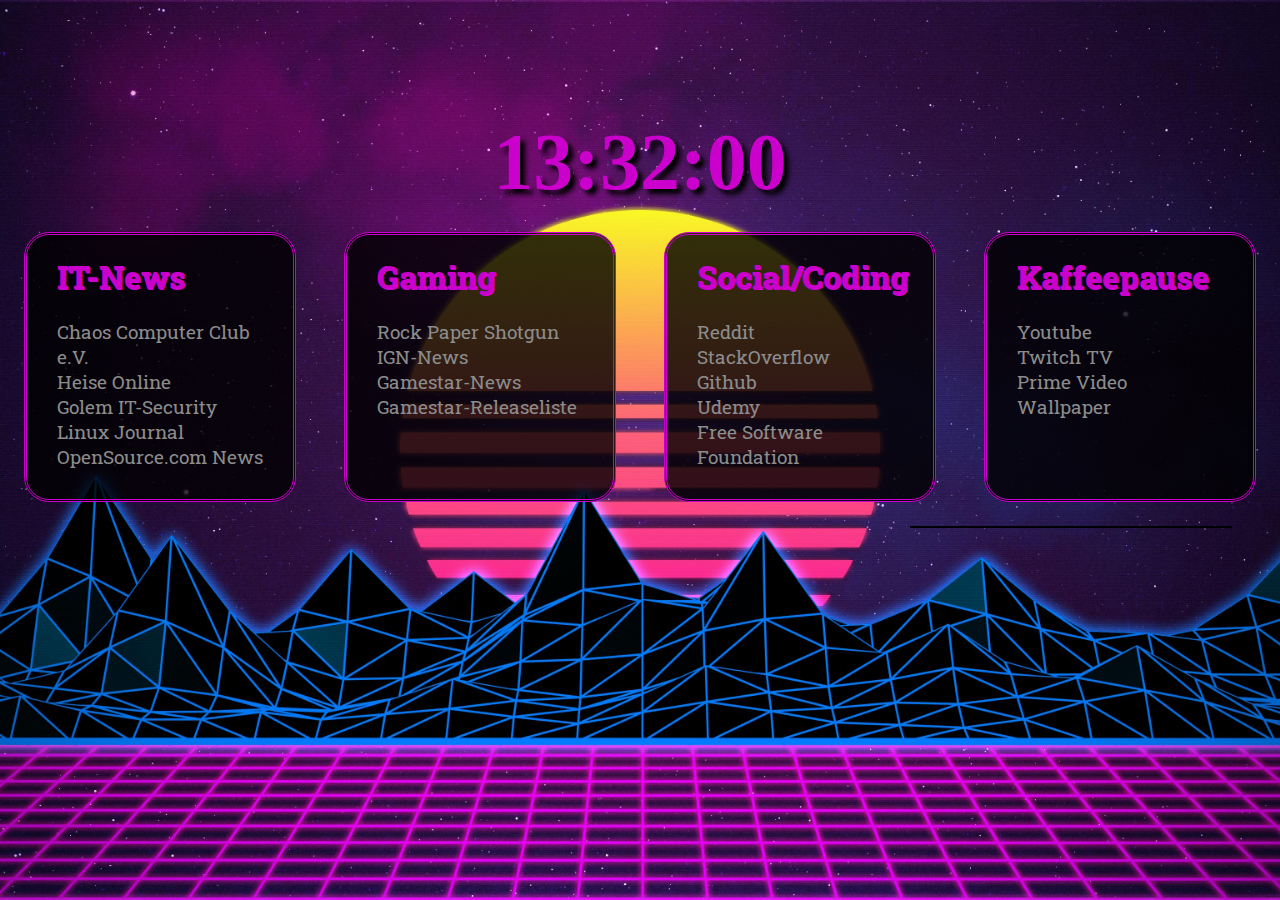
<file: personal_homepage/index.html>
<!DOCTYPE html>
<html lang="en">
<head>
  <meta charset="UTF-8">
  <meta http-equiv="X-UA-Compatible" content="IE=edge">
  <meta name="viewport" content="width=device-width, initial-scale=1.0">
  <title>Homepage</title>
  <link rel="stylesheet" href="styles.css">
  <script src="script.js" defer></script>
  <link rel="preconnect" href="https://fonts.googleapis.com">
  <link rel="preconnect" href="https://fonts.gstatic.com" crossorigin>
  <link href="https://fonts.googleapis.com/css2?family=Roboto+Slab:wght@300;400;500;700;800&display=swap" rel="stylesheet">
</head>
<body>
  <div id="search">
    <input type="text" 
    name="search-field" 
    id="search-field">
  </div>

  <div id="clock"></div>
  
  <div class="section-container">
    <!-- Die einzelnen Child-Elemente der Flexbox (row) hier als link-container benannt, zur besseren Übersicht welche Elemente das Layout angeben -->
    <!-- Die Columns dienen hier als Container für unsere Linksammlungen -->
    <div class="link-container">
      <!-- Überschrift für die Link-Container -->
      <h1>IT-News</h1>
      <!-- Eine Sammlung an Links für häufig besuchte Webseiten -->
      <ul>
        <!-- Individuelle Links als sogenannte List-Items -->
        <li>
          <a href="https://www.ccc.de/en">Chaos Computer Club e.V.</a>
        </li>
        <li>
          <a href="https://www.heise.de">Heise Online</a>
        </li>
        <li>
          <a href="https://www.golem.de/specials/it-sicherheit/">Golem IT-Security</a>
        </li>
        <li>
          <a href="https://www.linuxjournal.com">Linux Journal</a>
        </li>
        <li>
          <a href="https://opensource.com/tags/news">OpenSource.com News</a>
        </li>
      </ul>
    </div>
    <div class="link-container">
      <h1>Gaming</h1>
      <ul>
        <li>
          <a target="_blank" href="https://www.rockpapershotgun.com/">Rock Paper Shotgun</a>
        </li>
        <li>
          <a target="_blank" href="https://de.ign.com/article/news">IGN-News</a>
        </li>
        <li>
          <a target="_blank" href="https://www.gamestar.de/news/">Gamestar-News</a>
        </li>
        <li>
          <a target="_blank" href="https://www.gamestar.de/releaseliste/">Gamestar-Releaseliste</a>
        </li>
      </ul>
    </div>
    <div class="link-container">
      <h1>Social/Coding</h1>
      <ul>
        <li>
          <a target="_blank" href="https://www.reddit.com/">Reddit</a>
        </li>
        <li>
          <a target="_blank" href="https://www.stackoverflow.com/">StackOverflow</a>
        </li>
        <li>
          <a target="_blank" href="https://www.github.com/">Github</a>
        </li>
        <li>
          <a target="_blank" href="https://www.udemy.com/">Udemy</a>
        </li>
        <li>
          <a target="_blank" href="https://www.fsf.org/">Free Software Foundation</a>
        </li>
      </ul>
    </div>
    <div class="link-container">
      <h1>Kaffeepause</h1>
      <ul>
        <li>
          <a target="_blank" href="https://www.youtube.com/">Youtube</a>
        </li>
        <li>
          <a target="_blank" href="https://www.twitch.tv/">Twitch TV</a>
        </li>
        <li>
          <a target="_blank" href="https://www.primevideo.com/">Prime Video</a>
        </li>
        <li>
          <a target="_blank" href='https://www.freepik.com/search?format=search&query=background&selection=1&type=vector'>Wallpaper</a>
        </li>
      </ul>
    </div>
  </div>
  <div id="quote-box"></div>
</body>
</html>
</file>
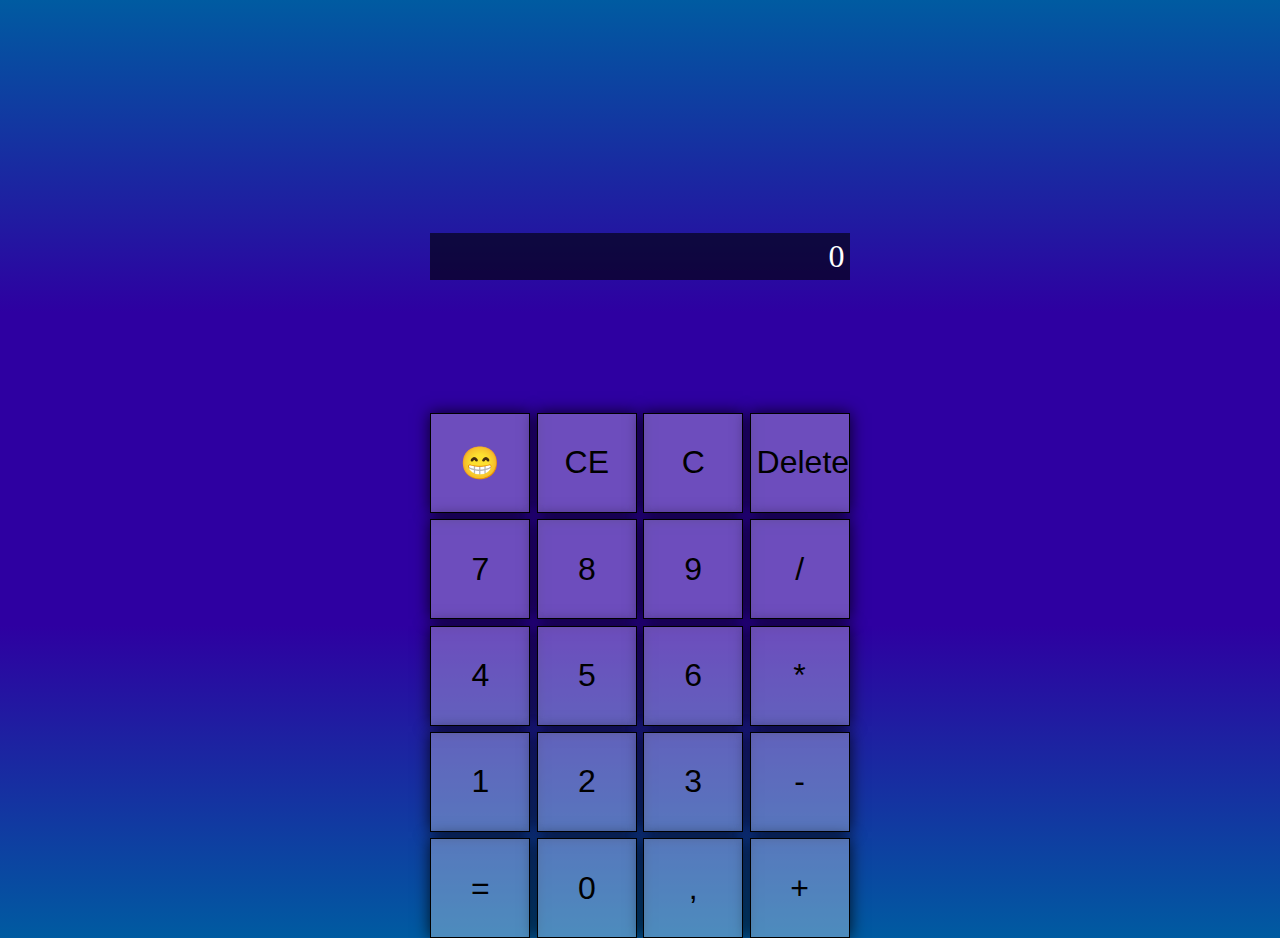
<file: taschenrechner/index.html>
<!DOCTYPE html>
<html lang="en">
  <head>
    <meta charset="UTF-8" />
    <meta http-equiv="X-UA-Compatible" content="IE=edge" />
    <meta name="viewport" content="width=device-width, initial-scale=1.0" />
    <title>Taschenrechner</title>
    <script src="script.js" defer></script>
    <link rel="stylesheet" href="styles.css" />
    <!-- <style>
        .container {
            width: 60%;
            height: 60%;
            display: flex;
            font-size: 2em;
            flex-wrap: wrap;
        }
        input {
            width: 100%;
            font-size: 1.6em;
        }
        #result {
            font-size: 2em;
            text-decoration: underline;
        }
        /* #result:hover {
            background-color: blue;
        } */
        #result::before {
            content: '= ';
        }
        button {
            font-size: 1.4em;
            font-weight: 500;
        }
    </style> -->
  </head>
  <body>
    <!-- <div class="container">
        <input type="text" name="num1" id="num1">
        <input type="text" name="num2" id="num2">
        <button type="button" id="btn">Berechnen</button>
        <div id="result">200</div>
    </div> -->
    <div class="calculator-grid">
      <div class="title"></div>
      <div class="display">
        <div class="interim-result"></div>
        <div class="result">0</div>
      </div>
      <!-- data-smile == Attribut -->
      <button data-smile>😁</button>
      <button data-ce>CE</button>
      <button data-c>C</button>
      <button data-delete>Delete</button>
      <button data-number>7</button>
      <button data-number>8</button>
      <button data-number>9</button>
      <button data-operation>/</button>
      <button data-number>4</button>
      <button data-number>5</button>
      <button data-number>6</button>
      <button data-operation>*</button>
      <button data-number>1</button>
      <button data-number>2</button>
      <button data-number>3</button>
      <button data-operation>-</button>
      <button data-equals>=</button>
      <button data-number>0</button>
      <button data-number>,</button>
      <button data-operation>+</button>
    </div>
  </body>
</html>
</file>
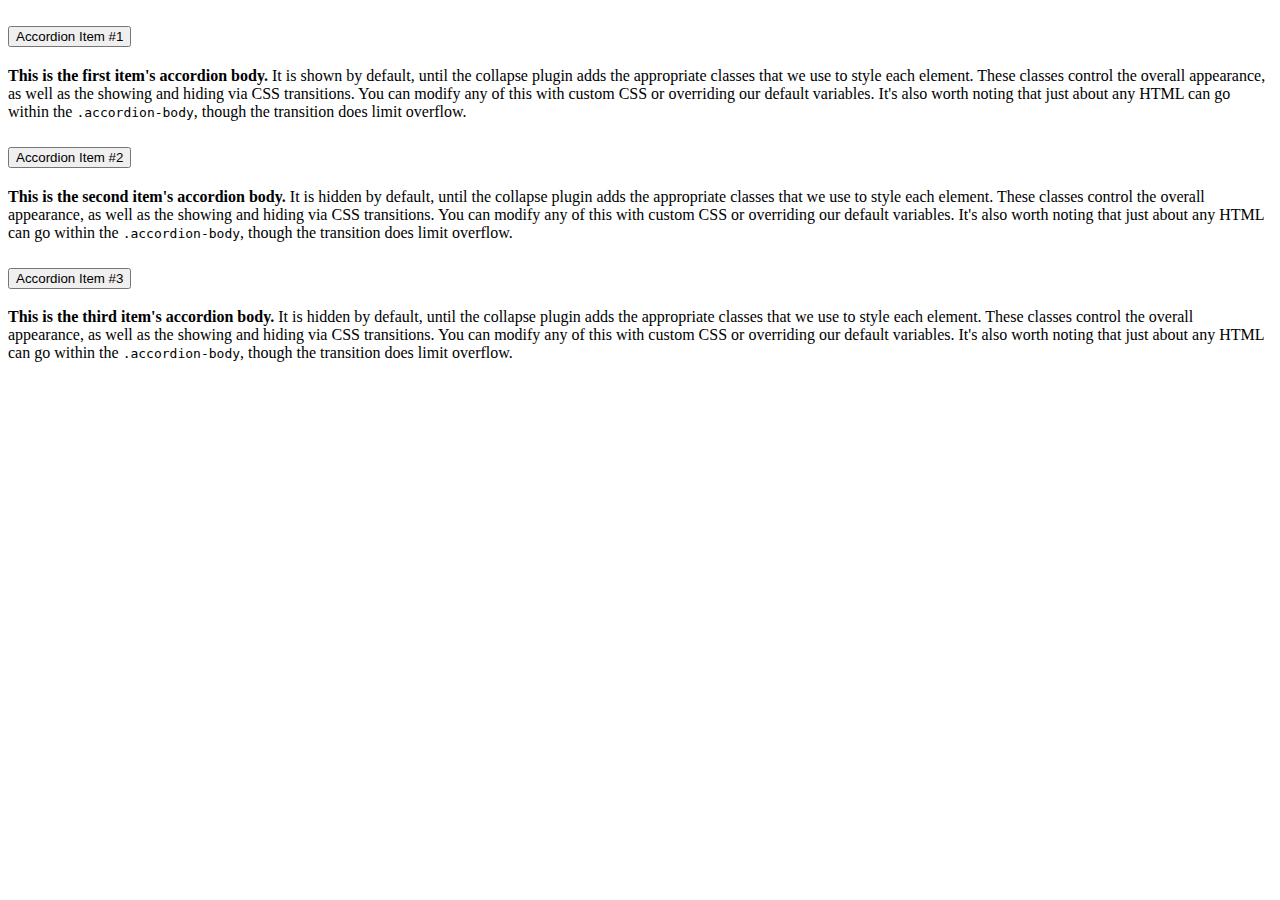
<file: bootstrap_beispiel/test.html>
<!DOCTYPE html>
<html lang="en">
<head>
    <meta charset="UTF-8">
    <meta http-equiv="X-UA-Compatible" content="IE=edge">
    <meta name="viewport" content="width=device-width, initial-scale=1.0">
    <title>Document</title>
    <link href="https://cdn.jsdelivr.net/npm/bootstrap@5.3.0-alpha1/dist/css/bootstrap.min.css" rel="stylesheet" integrity="sha384-GLhlTQ8iRABdZLl6O3oVMWSktQOp6b7In1Zl3/Jr59b6EGGoI1aFkw7cmDA6j6gD" crossorigin="anonymous">
    <script defer src="https://cdn.jsdelivr.net/npm/bootstrap@5.3.0-alpha1/dist/js/bootstrap.bundle.min.js" integrity="sha384-w76AqPfDkMBDXo30jS1Sgez6pr3x5MlQ1ZAGC+nuZB+EYdgRZgiwxhTBTkF7CXvN" crossorigin="anonymous"></script>
</head>
<body>
    <div class="accordion" id="accordionExample">
        <div class="accordion-item">
          <h2 class="accordion-header" id="headingOne">
            <button class="accordion-button" type="button" data-bs-toggle="collapse" data-bs-target="#collapseOne" aria-expanded="true" aria-controls="collapseOne">
              Accordion Item #1
            </button>
          </h2>
          <div id="collapseOne" class="accordion-collapse collapse show" aria-labelledby="headingOne" data-bs-parent="#accordionExample">
            <div class="accordion-body">
              <strong>This is the first item's accordion body.</strong> It is shown by default, until the collapse plugin adds the appropriate classes that we use to style each element. These classes control the overall appearance, as well as the showing and hiding via CSS transitions. You can modify any of this with custom CSS or overriding our default variables. It's also worth noting that just about any HTML can go within the <code>.accordion-body</code>, though the transition does limit overflow.
            </div>
          </div>
        </div>
        <div class="accordion-item">
          <h2 class="accordion-header" id="headingTwo">
            <button class="accordion-button collapsed" type="button" data-bs-toggle="collapse" data-bs-target="#collapseTwo" aria-expanded="false" aria-controls="collapseTwo">
              Accordion Item #2
            </button>
          </h2>
          <div id="collapseTwo" class="accordion-collapse collapse" aria-labelledby="headingTwo" data-bs-parent="#accordionExample">
            <div class="accordion-body">
              <strong>This is the second item's accordion body.</strong> It is hidden by default, until the collapse plugin adds the appropriate classes that we use to style each element. These classes control the overall appearance, as well as the showing and hiding via CSS transitions. You can modify any of this with custom CSS or overriding our default variables. It's also worth noting that just about any HTML can go within the <code>.accordion-body</code>, though the transition does limit overflow.
            </div>
          </div>
        </div>
        <div class="accordion-item">
          <h2 class="accordion-header" id="headingThree">
            <button class="accordion-button collapsed" type="button" data-bs-toggle="collapse" data-bs-target="#collapseThree" aria-expanded="false" aria-controls="collapseThree">
              Accordion Item #3
            </button>
          </h2>
          <div id="collapseThree" class="accordion-collapse collapse" aria-labelledby="headingThree" data-bs-parent="#accordionExample">
            <div class="accordion-body">
              <strong>This is the third item's accordion body.</strong> It is hidden by default, until the collapse plugin adds the appropriate classes that we use to style each element. These classes control the overall appearance, as well as the showing and hiding via CSS transitions. You can modify any of this with custom CSS or overriding our default variables. It's also worth noting that just about any HTML can go within the <code>.accordion-body</code>, though the transition does limit overflow.
            </div>
          </div>
        </div>
      </div>
</body>
</html>
</file>
<file: personal_homepage/styles.css>
* {

}

html {
  height: 100vh;
}

:root {
  --color-main: #CC00CC;
  --alt-color-main: #6600ff;
  --color-translucent: rgba(0,0,0,.8);
  --color-text: #8c8c8c;
}

body {
  margin: 0px;
  font-family: 'Roboto Slab', serif;
  background-image: url('../assets/images/background.jpg');
  background-position: center;
  background-size: cover;
  background-repeat: no-repeat;
  background-attachment: fixed;
  min-height: 100vh;
  overflow-y: hidden;
  display: flex;
  flex-direction: column;
}

.section-container {
  display: flex;
  flex-wrap: nowrap;
  flex-direction: row;
  gap: 3em;
  /* flex-flow: row wrap; Shorthand für wrap und direction */
  justify-content: space-around;
  margin: 1.5em 1.5em;
  /* margin-bottom: 1.5em; */
}

/* .visualize-elem {
  border: 1px solid black;
} */

.link-container {
  display: inline-block;
  min-width: 200px;
  width: 22%;
  border: 3px double var(--color-main);
  border-radius: 25px;
  padding: 30px;
  padding-top: 20px;
  background-color: var(--color-translucent);
}

#clock {
  text-align: center;
  font-size: 5em;
  font-weight: 800;
  font-family: "Anton";
  color: var(--color-main);
  text-shadow: 5px 5px 5px black;
  margin-top: 13vh;
}

.link-container > ul > li > a {
  color: var(--color-text);
  font-size: 1.2em;
  text-decoration: none;
}

.link-container > ul > li {
  list-style-type: none;
}

.link-container > ul {
  padding: 0px;
  margin-bottom: 0px;
}

div.link-container > h1 {
  font-size: 2em;
  color: var(--color-main);
  font-weight: 800;
  text-shadow: .5px .5px;
  margin-top: 0px;
}

/*
  Suchfeld
*/

#search {
  display: none;
  width: 100%;
  height: 100vh;
  background-color: var(--color-translucent);
  position: absolute;
  top: 0px;
  align-items: center;
  justify-content: center;
}

#search-field {
  width: 90%;
  background-color: black;
  color: #ffffff;
  border: 2px solid var(--color-main);
  border-radius: 30px;
  font-family: 'Roboto Mono';
  font-size: 5rem;
  text-align: center;
  padding: 1.5rem;
}

#quote-box {
  font-size: 1.2em;
  color: white;
  align-self: flex-end;
  text-align: end;
  border: 1px solid rgba(0, 0, 0, 0.8);
  background-color: var(--color-translucent);
  max-width: 30%;
  min-width: 25%;
  margin-right: 3rem;
}

@media only screen and (max-width: 1225px) {
  body {
    background-image: url('../assets/images/background-mobile.jpg');
    background-attachment: fixed;
    overflow-y: scroll;
  }

  .section-container {
    flex-direction: column;
    align-items: center;
    font-size: 1.5em;
  }

  .link-container {
    min-width: 60vw;
    width: 22%;
    border: 7px double var(--color-main);
    border-radius: 25px;
    padding: 30px;
    padding-top: 20px;
    background-color: var(--color-translucent);
  }

  #clock {
    margin-top: 5vh;
    margin-bottom: 2vh;
    text-shadow: 3px 5px 0 black;
    color: var(--alt-color-main);
  }

  div.link-container > h1 {
    font-size: 2em;
    color: var(--alt-color-main);
    text-shadow: 3px 5px 0 black;
    margin-top: 0px;
  }

  #quote-box {
    display: none;
  }
}
</file>
<file: taschenrechner/styles.css>
:root {
    --color-gradient1: #005ba1;
    --color-gradient2: #2e00a1;
}

body {
    margin: 0;
    padding: 0;
    font-size: 2em;
}

.calculator-grid {
    display: grid;
    justify-content: center;
    align-items: center;
    align-content: center;
    min-height: 100vh;
    grid-template-columns: repeat(4, 100px); /* == 100px 100px 100px 100px; */
    grid-template-rows: 100px minmax(120px, 300px) repeat(5, 100px);
    background: linear-gradient(to bottom, var(--color-gradient1), var(--color-gradient2), var(--color-gradient2), var(--color-gradient1));
    gap: .2em;
}

/* 
    grid-column => shorthand für: grid-column-start & grid-column-end
    anfangsposition und endposition des Elements.
    1 => Erste Spalte
    -1 => Letzen Spalte (egal wie viele)
*/
.title {
    grid-column: 1 / -1;
}

.display {
    grid-column: 1 / -1;
    background-color: rgba(0,0,0,0.6);
    color: white;
    text-align: end;
    padding: 5px;
}

button {
    height: 100%;
    border: 1px solid #000000;
    background-color: rgba(255,255,255,0.3);
    font-size: 2rem;
    box-shadow: 0px 0px 15px rgba(0,0,0,0.8);
}
</file>
